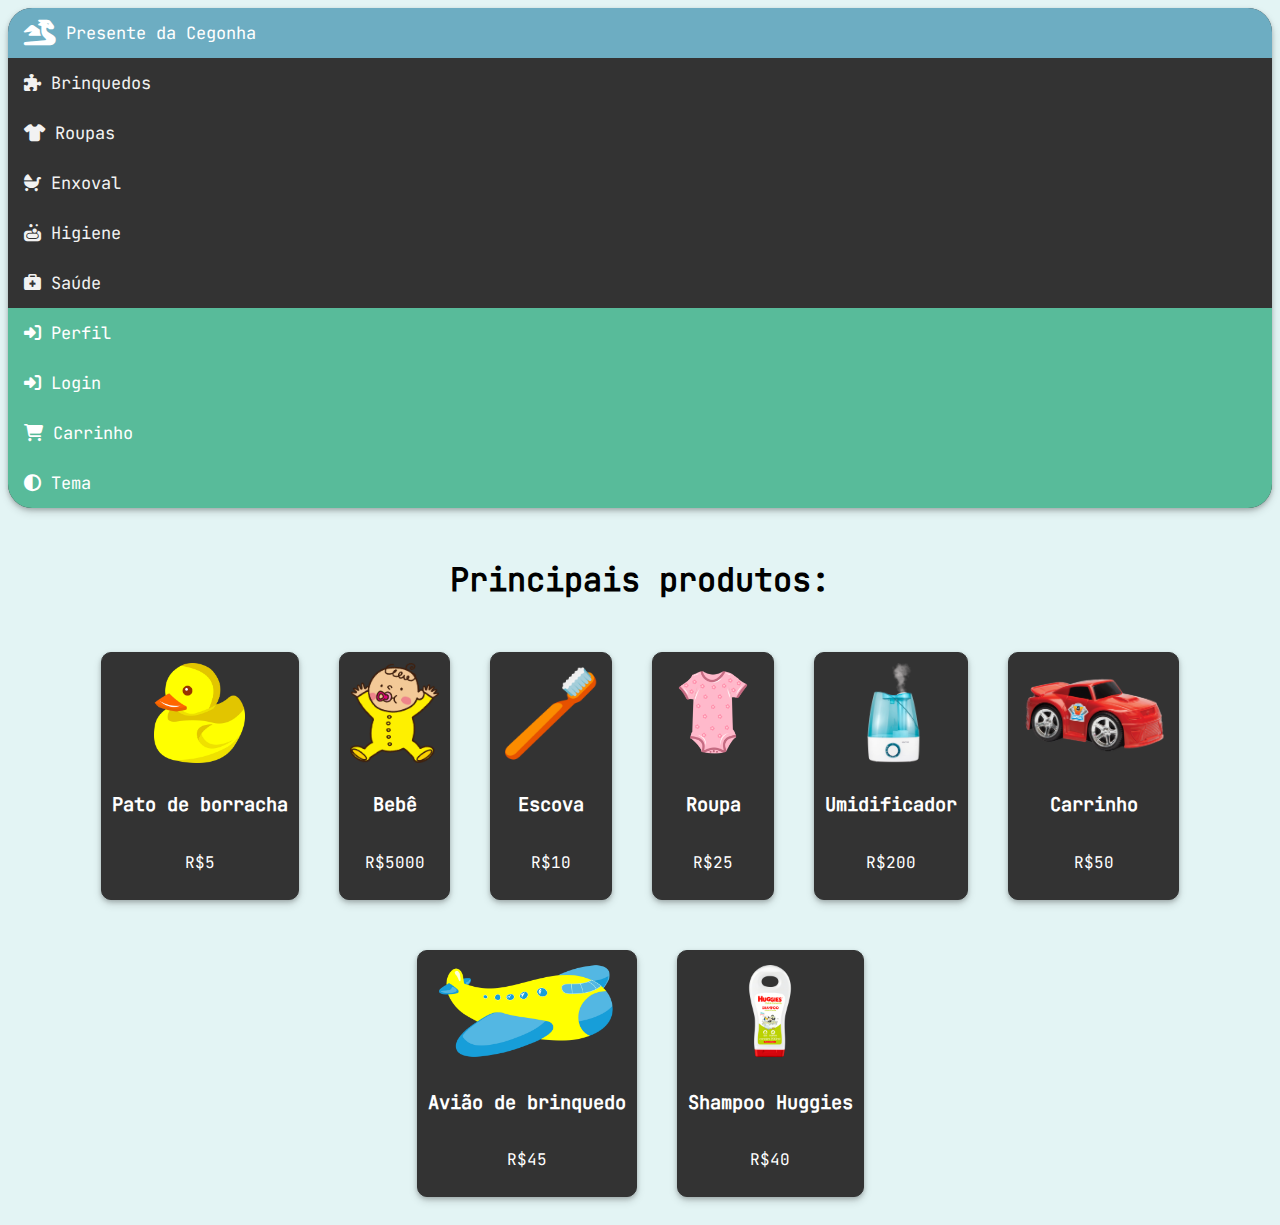
<file: web/index.html>
<!DOCTYPE html>
<html lang="pt-BR">

<head>
    <meta charset="UTF-8">
    <meta name="viewport" content="width=device-width, initial-scale=1.0">
    <title>Presente da Cegonha</title>
    <link rel="icon" type="image/png" href="img/rubber-3576854_1280.png">
    <link rel="stylesheet" href="css/alertify.min.css" media="print" onload="this.media='all'">
    <link rel="stylesheet" href="css/default.min.css" media="print" onload="this.media='all'">
    <link rel="stylesheet" href="https://cdnjs.cloudflare.com/ajax/libs/font-awesome/6.4.0/css/all.min.css" media="print" onload="this.media='all'">
    <link rel="stylesheet" href="css/style.css">
    <link rel="stylesheet" href="css/jetbrains.css">
</head>

<body class="dark-mode">
    <div class="navbar">
        <a class="title" href="/">
            <i class="fa-solid fa-dragon fa-xl"></i>
            Presente da Cegonha
        </a>
        <a onclick="changeHash('brinquedos')">
            <i class="fa-solid fa-puzzle-piece"></i>
            Brinquedos
        </a>
        <a onclick="changeHash('roupas')">
            <i class="fa-solid fa-shirt"></i>
            Roupas
        </a>
        <a onclick="changeHash('enxoval')">
            <i class="fa-solid fa-baby-carriage"></i>
            Enxoval
        </a>
        <a onclick="changeHash('higiene')">
            <i class="fa-solid fa-soap"></i>
            Higiene
        </a>
        <a onclick="changeHash('saude')">
            <i class="fa-solid fa-briefcase-medical"></i>
            Saúde
        </a>
        <a class="others" id="profile" onclick="changeHash('perfil')">
            <i class="fa-solid fa-right-to-bracket"></i>
            Perfil
        </a>
        <a class="others" id="login" onclick="changeHash('login')">
            <i class="fa-solid fa-right-to-bracket"></i>
            Login
        </a>
        <a class="others" id="cart" onclick="changeHash('carrinho')">
            <i class="fa-solid fa-cart-shopping"></i>
            Carrinho
        </a>
        <a class="others" id="theme" onclick="changeTheme()">
            <i class="fa-solid fa-circle-half-stroke"></i>
            Tema
        </a>
    </div>

    <div id="text" class="dark-mode"></div>

    <div id="main"></div>
    <div id="others"></div>

    <script src="js/alertify.min.js" async></script>
    <script src="js/jquery.min.js" async></script>
    <script src="js/crypto-js.min.js" async></script>
    <script src="js/script.js" async></script>
</body>

</html>
</file>
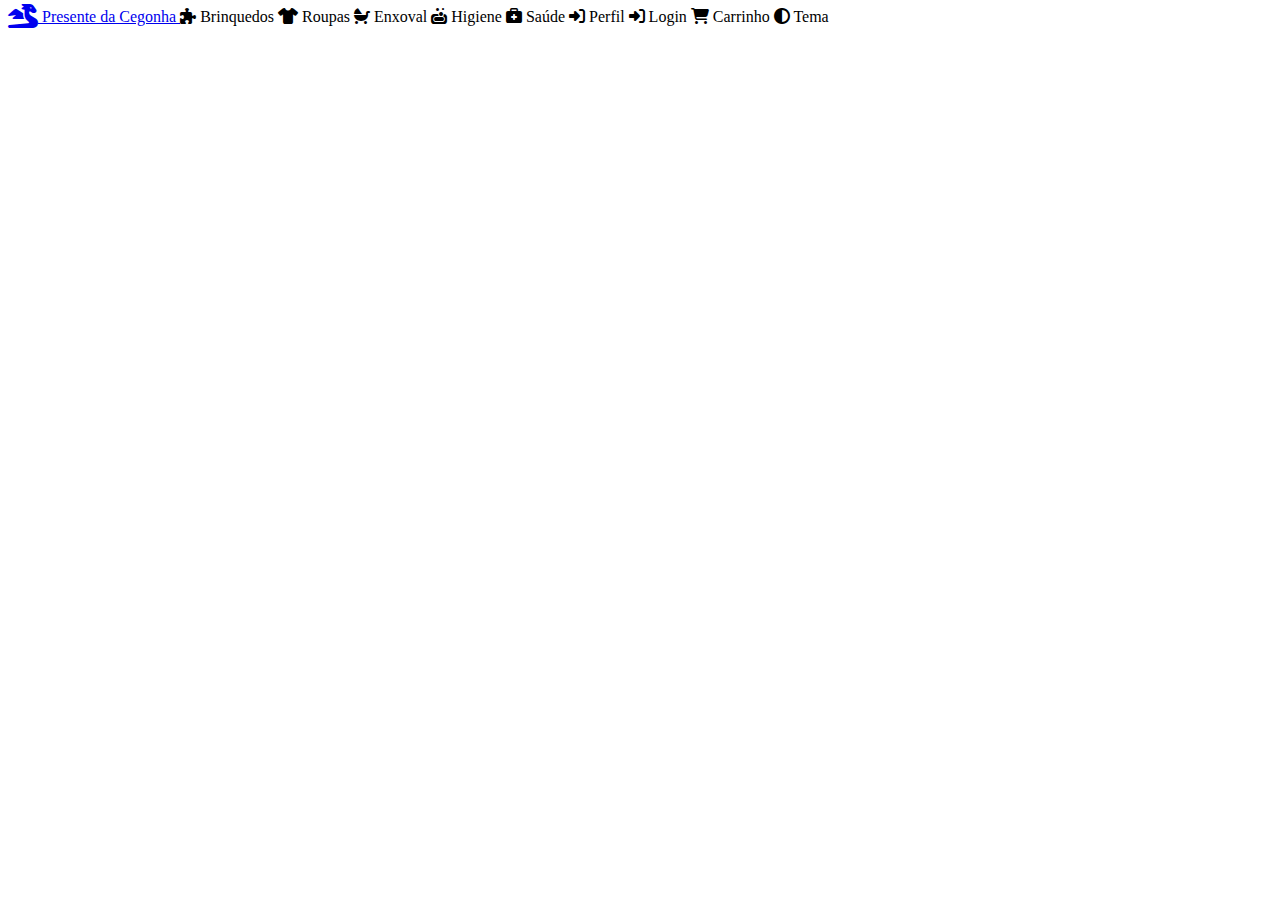
<file: java/src/main/resources/templates/index.html>
<!DOCTYPE html>
<html lang="pt-BR" xmlns:th="http://www.thymeleaf.org">

<head>
    <meta charset="UTF-8">
    <meta name="viewport" content="width=device-width, initial-scale=1.0">
    <title>Presente da Cegonha</title>
    <link rel="icon" type="image/png" href="img/0.png">
    <link rel="stylesheet" th:href="@{/css/alertify.min.css}" media="print" onload="this.media='all'">
    <link rel="stylesheet" th:href="@{/css/default.min.css}" media="print" onload="this.media='all'">
    <link rel="stylesheet" href="https://cdnjs.cloudflare.com/ajax/libs/font-awesome/6.4.0/css/all.min.css" media="print" onload="this.media='all'">
    <link rel="stylesheet" th:href="@{/css/style.css}">
    <link rel="stylesheet" th:href="@{/css/jetbrains.css}">
</head>

<body class="dark-mode">
    <div class="navbar">
        <a class="title" href="/">
            <i class="fa-solid fa-dragon fa-xl"></i>
            Presente da Cegonha
        </a>
        <a onclick="changeHash('brinquedos')">
            <i class="fa-solid fa-puzzle-piece"></i>
            Brinquedos
        </a>
        <a onclick="changeHash('roupas')">
            <i class="fa-solid fa-shirt"></i>
            Roupas
        </a>
        <a onclick="changeHash('enxoval')">
            <i class="fa-solid fa-baby-carriage"></i>
            Enxoval
        </a>
        <a onclick="changeHash('higiene')">
            <i class="fa-solid fa-soap"></i>
            Higiene
        </a>
        <a onclick="changeHash('saude')">
            <i class="fa-solid fa-briefcase-medical"></i>
            Saúde
        </a>
        <a class="others" id="profile" onclick="changeHash('perfil')">
            <i class="fa-solid fa-right-to-bracket"></i>
            Perfil
        </a>
        <a class="others" id="login" onclick="changeHash('login')">
            <i class="fa-solid fa-right-to-bracket"></i>
            Login
        </a>
        <a class="others" id="cart" onclick="changeHash('carrinho')">
            <i class="fa-solid fa-cart-shopping"></i>
            Carrinho
        </a>
        <a class="others" id="theme" onclick="changeTheme()">
            <i class="fa-solid fa-circle-half-stroke"></i>
            Tema
        </a>
    </div>

    <div id="text" class="dark-mode"></div>

    <div id="main"></div>
    <div id="others"></div>

    <script th:src="@{/js/alertify.min.js}" async></script>
    <script th:src="@{/js/jquery.min.js}" async></script>
    <script th:src="@{/js/crypto-js.min.js}" async></script>
    <script th:src="@{/js/script.js}" async></script>
</body>

</html>
</file>
<file: web/css/style.css>
/* Made by 1ukidev aka Leozinho */

/* Font */

* {
    font-family: 'JetBrains Mono', Helvetica, sans-serif;
}

/* Navbar */

.navbar {
    overflow: hidden;
    background-color: #333;
    border-radius: 24px;
    box-shadow: 0px 2px 4px rgba(0, 0, 0, 0.2), 0px 4px 8px rgba(0, 0, 0, 0.15);
}

.navbar a {
    float: left;
    color: #f2f2f2;
    text-align: center;
    padding: 14px 16px;
    text-decoration: none;
    font-size: 17px;
    transition: .3s;
    cursor: pointer;
    -webkit-user-select: none;
    user-select: none;
}

.navbar a:hover {
    background-color: #ddd;
    color: black;
}

.navbar a.title {
    background-color: #6dadc2;
    color: white;
}

.navbar a.title:hover {
    background-color: #538494;
    color: white;
}

.navbar a.others {
    background-color: #58bb9a;
    color: white;
}

.navbar a.others:hover {
    background-color: #3d866e;
    color: white;
}

a[id="cart"] {
    float: right;
}

a[id="login"] {
    float: right;
}

a[id="theme"] {
    float: right;
}

a[id="profile"] {
    display: none;
    float: right;
}

@media screen and (max-width: 1310px) {
    .navbar a {
        float: none;
        display: block;
        text-align: left;
    }

    a[id="cart"] {
        float: none;
    }

    a[id="login"] {
        float: none;
    }

    a[id="theme"] {
        float: none;
    }
}

/* Dark mode */

.dark-mode {
    background-color: #111111;
    color: white;
    transition: .3s;
}

.light-mode {
    background-color: #E3F4F4;
    color: black;
    transition: .3s;
}

/* Main */

#main {
    display: flex;
    flex-wrap: wrap;
    justify-content: center;
}

#main > div {
    display: flex;
    flex-direction: column;
    align-items: center;
    margin: 20px;
    margin-top: 30px;
    padding: 10px;
    border: 1px solid #333;
    border-radius: 10px;
    background-color: #333;
    color: white;
    box-shadow: 0px 2px 4px rgba(0, 0, 0, 0.2), 0px 4px 8px rgba(0, 0, 0, 0.15);
    cursor: pointer;
    -webkit-user-select: none;
    user-select: none;
}

#main img {
    height: 100px;
    margin-bottom: 10px;
}

/* Text */

#text {
    text-align: center;
    margin-top: 50px;
}

/* Others */

#others {
    display: flex;
    flex-wrap: wrap;
    justify-content: center;
}

/* Inputs */

.buyButton {
    margin-top: 25px;
    flex-direction: column;
    align-items: center;
    font-size: 15px;
    border-radius: 10px;
    padding: 5px 15px 5px 15px;
    background-color: #333;
    color: white;
}

.logoutButton {
    margin-top: 25px;
    flex-direction: column;
    align-items: center;
    font-size: 15px;
    border-radius: 10px;
    padding: 5px 15px 5px 15px;
    background-color: #333;
    color: white;
}

.loginButtons {
    font-size: 15px;
    border-radius: 10px;
    padding: 5px 15px 5px 15px;
    background-color: #333;
    color: white;
}

.logupButtons {
    font-size: 15px;
    border-radius: 10px;
    padding: 5px 15px 5px 15px;
    background-color: #333;
    color: white;
}

.loginTexts {
    background-color: #333;
    color: white;
    border-radius: 5px;
}

.logupTexts {
    background-color: #333;
    color: white;
    border-radius: 5px;
}
</file>
<file: web/css/jetbrains.css>
@font-face {
  font-family: 'JetBrains Mono';
  font-style: normal;
  font-weight: 400;
  font-display: swap;
  src: url(fonts/tDbY2o-flEEny0FZhsfKu5WU4zr3E_BX0PnT8RD8yKxjPQ.ttf) format('truetype');
}
</file>
<file: web/css/alertify.min.css>
/**
 * alertifyjs 1.13.1 http://alertifyjs.com
 * AlertifyJS is a javascript framework for developing pretty browser dialogs and notifications.
 * Copyright 2019 Mohammad Younes <Mohammad@alertifyjs.com> (http://alertifyjs.com) 
 * Licensed under GPL 3 <https://opensource.org/licenses/gpl-3.0>*/
.alertify .ajs-dimmer{position:fixed;z-index:1981;top:0;right:0;bottom:0;left:0;padding:0;margin:0;background-color:#252525;opacity:.5}.alertify .ajs-modal{position:fixed;top:0;right:0;left:0;bottom:0;padding:0;overflow-y:auto;z-index:1981}.alertify .ajs-dialog{position:relative;margin:5% auto;min-height:110px;max-width:500px;padding:24px 24px 0 24px;outline:0;background-color:#fff}.alertify .ajs-dialog.ajs-capture:before{content:'';position:absolute;top:0;right:0;bottom:0;left:0;display:block;z-index:1}.alertify .ajs-reset{position:absolute!important;display:inline!important;width:0!important;height:0!important;opacity:0!important}.alertify .ajs-commands{position:absolute;right:4px;margin:-14px 24px 0 0;z-index:2}.alertify .ajs-commands button{display:none;width:10px;height:10px;margin-left:10px;padding:10px;border:0;background-color:transparent;background-repeat:no-repeat;background-position:center;cursor:pointer}.alertify .ajs-commands button.ajs-close{background-image:url([data-uri])}.alertify .ajs-commands button.ajs-maximize{background-image:url([data-uri])}.alertify .ajs-header{margin:-24px;margin-bottom:0;padding:16px 24px;background-color:#fff}.alertify .ajs-body{min-height:56px}.alertify .ajs-body .ajs-content{padding:16px 24px 16px 16px}.alertify .ajs-footer{padding:4px;margin-left:-24px;margin-right:-24px;min-height:43px;background-color:#fff}.alertify .ajs-footer .ajs-buttons.ajs-primary{text-align:right}.alertify .ajs-footer .ajs-buttons.ajs-primary .ajs-button{margin:4px}.alertify .ajs-footer .ajs-buttons.ajs-auxiliary{float:left;clear:none;text-align:left}.alertify .ajs-footer .ajs-buttons.ajs-auxiliary .ajs-button{margin:4px}.alertify .ajs-footer .ajs-buttons .ajs-button{min-width:88px;min-height:35px}.alertify .ajs-handle{position:absolute;display:none;width:10px;height:10px;right:0;bottom:0;z-index:1;background-image:url([data-uri]);-webkit-transform:scaleX(1);transform:scaleX(1);cursor:se-resize}.alertify.ajs-no-overflow .ajs-body .ajs-content{overflow:hidden!important}.alertify.ajs-no-padding.ajs-maximized .ajs-body .ajs-content{left:0;right:0;padding:0}.alertify.ajs-no-padding:not(.ajs-maximized) .ajs-body{margin-left:-24px;margin-right:-24px}.alertify.ajs-no-padding:not(.ajs-maximized) .ajs-body .ajs-content{padding:0}.alertify.ajs-no-padding.ajs-resizable .ajs-body .ajs-content{left:0;right:0}.alertify.ajs-maximizable .ajs-commands button.ajs-maximize,.alertify.ajs-maximizable .ajs-commands button.ajs-restore{display:inline-block}.alertify.ajs-closable .ajs-commands button.ajs-close{display:inline-block}.alertify.ajs-maximized .ajs-dialog{width:100%!important;height:100%!important;max-width:none!important;margin:0 auto!important;top:0!important;left:0!important}.alertify.ajs-maximized.ajs-modeless .ajs-modal{position:fixed!important;min-height:100%!important;max-height:none!important;margin:0!important}.alertify.ajs-maximized .ajs-commands button.ajs-maximize{background-image:url([data-uri])}.alertify.ajs-maximized .ajs-dialog,.alertify.ajs-resizable .ajs-dialog{padding:0}.alertify.ajs-maximized .ajs-commands,.alertify.ajs-resizable .ajs-commands{margin:14px 24px 0 0}.alertify.ajs-maximized .ajs-header,.alertify.ajs-resizable .ajs-header{position:absolute;top:0;left:0;right:0;margin:0;padding:16px 24px}.alertify.ajs-maximized .ajs-body,.alertify.ajs-resizable .ajs-body{min-height:224px;display:inline-block}.alertify.ajs-maximized .ajs-body .ajs-content,.alertify.ajs-resizable .ajs-body .ajs-content{position:absolute;top:50px;right:24px;bottom:50px;left:24px;overflow:auto}.alertify.ajs-maximized .ajs-footer,.alertify.ajs-resizable .ajs-footer{position:absolute;left:0;right:0;bottom:0;margin:0}.alertify.ajs-resizable:not(.ajs-maximized) .ajs-dialog{min-width:548px}.alertify.ajs-resizable:not(.ajs-maximized) .ajs-handle{display:block}.alertify.ajs-movable:not(.ajs-maximized) .ajs-header{cursor:move}.alertify.ajs-modeless .ajs-dimmer,.alertify.ajs-modeless .ajs-reset{display:none}.alertify.ajs-modeless .ajs-modal{overflow:visible;max-width:none;max-height:0}.alertify.ajs-modeless.ajs-pinnable .ajs-commands button.ajs-pin{display:inline-block;background-image:url([data-uri])}.alertify.ajs-modeless.ajs-unpinned .ajs-modal{position:absolute}.alertify.ajs-modeless.ajs-unpinned .ajs-commands button.ajs-pin{background-image:url([data-uri])}.alertify.ajs-modeless:not(.ajs-unpinned) .ajs-body{max-height:500px;overflow:auto}.alertify.ajs-basic .ajs-header{opacity:0}.alertify.ajs-basic .ajs-footer{visibility:hidden}.alertify.ajs-frameless .ajs-header{position:absolute;top:0;left:0;right:0;min-height:60px;margin:0;padding:0;opacity:0;z-index:1}.alertify.ajs-frameless .ajs-footer{display:none}.alertify.ajs-frameless .ajs-body .ajs-content{position:absolute;top:0;right:0;bottom:0;left:0}.alertify.ajs-frameless:not(.ajs-resizable) .ajs-dialog{padding-top:0}.alertify.ajs-frameless:not(.ajs-resizable) .ajs-dialog .ajs-commands{margin-top:0}.ajs-no-overflow{overflow:hidden!important;outline:0}.ajs-no-overflow.ajs-fixed{position:fixed;top:0;right:0;bottom:0;left:0;overflow-y:scroll!important}.ajs-no-selection,.ajs-no-selection *{-webkit-user-select:none;-moz-user-select:none;-ms-user-select:none;user-select:none}@media screen and (max-width:568px){.alertify .ajs-dialog{min-width:150px}.alertify:not(.ajs-maximized) .ajs-modal{padding:0 5%}.alertify:not(.ajs-maximized).ajs-resizable .ajs-dialog{min-width:initial;min-width:auto}}@-moz-document url-prefix(){.alertify button:focus{outline:1px dotted #3593d2}}.alertify .ajs-dimmer,.alertify .ajs-modal{-webkit-transform:translate3d(0,0,0);transform:translate3d(0,0,0);-webkit-transition-property:opacity,visibility;transition-property:opacity,visibility;-webkit-transition-timing-function:linear;transition-timing-function:linear;-webkit-transition-duration:250ms;transition-duration:250ms}.alertify.ajs-hidden .ajs-dimmer,.alertify.ajs-hidden .ajs-modal{visibility:hidden;opacity:0}.alertify.ajs-in:not(.ajs-hidden) .ajs-dialog{-webkit-animation-duration:.5s;animation-duration:.5s}.alertify.ajs-out.ajs-hidden .ajs-dialog{-webkit-animation-duration:250ms;animation-duration:250ms}.alertify .ajs-dialog.ajs-shake{-webkit-animation-name:ajs-shake;animation-name:ajs-shake;-webkit-animation-duration:.1s;animation-duration:.1s;-webkit-animation-fill-mode:both;animation-fill-mode:both}@-webkit-keyframes ajs-shake{0%,100%{-webkit-transform:translate3d(0,0,0);transform:translate3d(0,0,0)}10%,30%,50%,70%,90%{-webkit-transform:translate3d(-10px,0,0);transform:translate3d(-10px,0,0)}20%,40%,60%,80%{-webkit-transform:translate3d(10px,0,0);transform:translate3d(10px,0,0)}}@keyframes ajs-shake{0%,100%{-webkit-transform:translate3d(0,0,0);transform:translate3d(0,0,0)}10%,30%,50%,70%,90%{-webkit-transform:translate3d(-10px,0,0);transform:translate3d(-10px,0,0)}20%,40%,60%,80%{-webkit-transform:translate3d(10px,0,0);transform:translate3d(10px,0,0)}}.alertify.ajs-slide.ajs-in:not(.ajs-hidden) .ajs-dialog{-webkit-animation-name:ajs-slideIn;animation-name:ajs-slideIn;-webkit-animation-timing-function:cubic-bezier(.175,.885,.32,1.275);animation-timing-function:cubic-bezier(.175,.885,.32,1.275)}.alertify.ajs-slide.ajs-out.ajs-hidden .ajs-dialog{-webkit-animation-name:ajs-slideOut;animation-name:ajs-slideOut;-webkit-animation-timing-function:cubic-bezier(.6,-.28,.735,.045);animation-timing-function:cubic-bezier(.6,-.28,.735,.045)}.alertify.ajs-zoom.ajs-in:not(.ajs-hidden) .ajs-dialog{-webkit-animation-name:ajs-zoomIn;animation-name:ajs-zoomIn}.alertify.ajs-zoom.ajs-out.ajs-hidden .ajs-dialog{-webkit-animation-name:ajs-zoomOut;animation-name:ajs-zoomOut}.alertify.ajs-fade.ajs-in:not(.ajs-hidden) .ajs-dialog{-webkit-animation-name:ajs-fadeIn;animation-name:ajs-fadeIn}.alertify.ajs-fade.ajs-out.ajs-hidden .ajs-dialog{-webkit-animation-name:ajs-fadeOut;animation-name:ajs-fadeOut}.alertify.ajs-pulse.ajs-in:not(.ajs-hidden) .ajs-dialog{-webkit-animation-name:ajs-pulseIn;animation-name:ajs-pulseIn}.alertify.ajs-pulse.ajs-out.ajs-hidden .ajs-dialog{-webkit-animation-name:ajs-pulseOut;animation-name:ajs-pulseOut}.alertify.ajs-flipx.ajs-in:not(.ajs-hidden) .ajs-dialog{-webkit-animation-name:ajs-flipInX;animation-name:ajs-flipInX}.alertify.ajs-flipx.ajs-out.ajs-hidden .ajs-dialog{-webkit-animation-name:ajs-flipOutX;animation-name:ajs-flipOutX}.alertify.ajs-flipy.ajs-in:not(.ajs-hidden) .ajs-dialog{-webkit-animation-name:ajs-flipInY;animation-name:ajs-flipInY}.alertify.ajs-flipy.ajs-out.ajs-hidden .ajs-dialog{-webkit-animation-name:ajs-flipOutY;animation-name:ajs-flipOutY}@-webkit-keyframes ajs-pulseIn{0%,100%,20%,40%,60%,80%{-webkit-transition-timing-function:cubic-bezier(.215,.61,.355,1);transition-timing-function:cubic-bezier(.215,.61,.355,1)}0%{opacity:0;-webkit-transform:scale3d(.3,.3,.3);transform:scale3d(.3,.3,.3)}20%{-webkit-transform:scale3d(1.1,1.1,1.1);transform:scale3d(1.1,1.1,1.1)}40%{-webkit-transform:scale3d(.9,.9,.9);transform:scale3d(.9,.9,.9)}60%{opacity:1;-webkit-transform:scale3d(1.03,1.03,1.03);transform:scale3d(1.03,1.03,1.03)}80%{-webkit-transform:scale3d(.97,.97,.97);transform:scale3d(.97,.97,.97)}100%{opacity:1;-webkit-transform:scale3d(1,1,1);transform:scale3d(1,1,1)}}@keyframes ajs-pulseIn{0%,100%,20%,40%,60%,80%{-webkit-transition-timing-function:cubic-bezier(.215,.61,.355,1);transition-timing-function:cubic-bezier(.215,.61,.355,1)}0%{opacity:0;-webkit-transform:scale3d(.3,.3,.3);transform:scale3d(.3,.3,.3)}20%{-webkit-transform:scale3d(1.1,1.1,1.1);transform:scale3d(1.1,1.1,1.1)}40%{-webkit-transform:scale3d(.9,.9,.9);transform:scale3d(.9,.9,.9)}60%{opacity:1;-webkit-transform:scale3d(1.03,1.03,1.03);transform:scale3d(1.03,1.03,1.03)}80%{-webkit-transform:scale3d(.97,.97,.97);transform:scale3d(.97,.97,.97)}100%{opacity:1;-webkit-transform:scale3d(1,1,1);transform:scale3d(1,1,1)}}@-webkit-keyframes ajs-pulseOut{20%{-webkit-transform:scale3d(.9,.9,.9);transform:scale3d(.9,.9,.9)}50%,55%{opacity:1;-webkit-transform:scale3d(1.1,1.1,1.1);transform:scale3d(1.1,1.1,1.1)}100%{opacity:0;-webkit-transform:scale3d(.3,.3,.3);transform:scale3d(.3,.3,.3)}}@keyframes ajs-pulseOut{20%{-webkit-transform:scale3d(.9,.9,.9);transform:scale3d(.9,.9,.9)}50%,55%{opacity:1;-webkit-transform:scale3d(1.1,1.1,1.1);transform:scale3d(1.1,1.1,1.1)}100%{opacity:0;-webkit-transform:scale3d(.3,.3,.3);transform:scale3d(.3,.3,.3)}}@-webkit-keyframes ajs-zoomIn{0%{opacity:0;-webkit-transform:scale3d(.25,.25,.25);transform:scale3d(.25,.25,.25)}100%{opacity:1;-webkit-transform:scale3d(1,1,1);transform:scale3d(1,1,1)}}@keyframes ajs-zoomIn{0%{opacity:0;-webkit-transform:scale3d(.25,.25,.25);transform:scale3d(.25,.25,.25)}100%{opacity:1;-webkit-transform:scale3d(1,1,1);transform:scale3d(1,1,1)}}@-webkit-keyframes ajs-zoomOut{0%{opacity:1;-webkit-transform:scale3d(1,1,1);transform:scale3d(1,1,1)}100%{opacity:0;-webkit-transform:scale3d(.25,.25,.25);transform:scale3d(.25,.25,.25)}}@keyframes ajs-zoomOut{0%{opacity:1;-webkit-transform:scale3d(1,1,1);transform:scale3d(1,1,1)}100%{opacity:0;-webkit-transform:scale3d(.25,.25,.25);transform:scale3d(.25,.25,.25)}}@-webkit-keyframes ajs-fadeIn{0%{opacity:0}100%{opacity:1}}@keyframes ajs-fadeIn{0%{opacity:0}100%{opacity:1}}@-webkit-keyframes ajs-fadeOut{0%{opacity:1}100%{opacity:0}}@keyframes ajs-fadeOut{0%{opacity:1}100%{opacity:0}}@-webkit-keyframes ajs-flipInX{0%{-webkit-transform:perspective(400px) rotate3d(1,0,0,90deg);transform:perspective(400px) rotate3d(1,0,0,90deg);-webkit-transition-timing-function:ease-in;transition-timing-function:ease-in;opacity:0}40%{-webkit-transform:perspective(400px) rotate3d(1,0,0,-20deg);transform:perspective(400px) rotate3d(1,0,0,-20deg);-webkit-transition-timing-function:ease-in;transition-timing-function:ease-in}60%{-webkit-transform:perspective(400px) rotate3d(1,0,0,10deg);transform:perspective(400px) rotate3d(1,0,0,10deg);opacity:1}80%{-webkit-transform:perspective(400px) rotate3d(1,0,0,-5deg);transform:perspective(400px) rotate3d(1,0,0,-5deg)}100%{-webkit-transform:perspective(400px);transform:perspective(400px)}}@keyframes ajs-flipInX{0%{-webkit-transform:perspective(400px) rotate3d(1,0,0,90deg);transform:perspective(400px) rotate3d(1,0,0,90deg);-webkit-transition-timing-function:ease-in;transition-timing-function:ease-in;opacity:0}40%{-webkit-transform:perspective(400px) rotate3d(1,0,0,-20deg);transform:perspective(400px) rotate3d(1,0,0,-20deg);-webkit-transition-timing-function:ease-in;transition-timing-function:ease-in}60%{-webkit-transform:perspective(400px) rotate3d(1,0,0,10deg);transform:perspective(400px) rotate3d(1,0,0,10deg);opacity:1}80%{-webkit-transform:perspective(400px) rotate3d(1,0,0,-5deg);transform:perspective(400px) rotate3d(1,0,0,-5deg)}100%{-webkit-transform:perspective(400px);transform:perspective(400px)}}@-webkit-keyframes ajs-flipOutX{0%{-webkit-transform:perspective(400px);transform:perspective(400px)}30%{-webkit-transform:perspective(400px) rotate3d(1,0,0,-20deg);transform:perspective(400px) rotate3d(1,0,0,-20deg);opacity:1}100%{-webkit-transform:perspective(400px) rotate3d(1,0,0,90deg);transform:perspective(400px) rotate3d(1,0,0,90deg);opacity:0}}@keyframes ajs-flipOutX{0%{-webkit-transform:perspective(400px);transform:perspective(400px)}30%{-webkit-transform:perspective(400px) rotate3d(1,0,0,-20deg);transform:perspective(400px) rotate3d(1,0,0,-20deg);opacity:1}100%{-webkit-transform:perspective(400px) rotate3d(1,0,0,90deg);transform:perspective(400px) rotate3d(1,0,0,90deg);opacity:0}}@-webkit-keyframes ajs-flipInY{0%{-webkit-transform:perspective(400px) rotate3d(0,1,0,90deg);transform:perspective(400px) rotate3d(0,1,0,90deg);-webkit-transition-timing-function:ease-in;transition-timing-function:ease-in;opacity:0}40%{-webkit-transform:perspective(400px) rotate3d(0,1,0,-20deg);transform:perspective(400px) rotate3d(0,1,0,-20deg);-webkit-transition-timing-function:ease-in;transition-timing-function:ease-in}60%{-webkit-transform:perspective(400px) rotate3d(0,1,0,10deg);transform:perspective(400px) rotate3d(0,1,0,10deg);opacity:1}80%{-webkit-transform:perspective(400px) rotate3d(0,1,0,-5deg);transform:perspective(400px) rotate3d(0,1,0,-5deg)}100%{-webkit-transform:perspective(400px);transform:perspective(400px)}}@keyframes ajs-flipInY{0%{-webkit-transform:perspective(400px) rotate3d(0,1,0,90deg);transform:perspective(400px) rotate3d(0,1,0,90deg);-webkit-transition-timing-function:ease-in;transition-timing-function:ease-in;opacity:0}40%{-webkit-transform:perspective(400px) rotate3d(0,1,0,-20deg);transform:perspective(400px) rotate3d(0,1,0,-20deg);-webkit-transition-timing-function:ease-in;transition-timing-function:ease-in}60%{-webkit-transform:perspective(400px) rotate3d(0,1,0,10deg);transform:perspective(400px) rotate3d(0,1,0,10deg);opacity:1}80%{-webkit-transform:perspective(400px) rotate3d(0,1,0,-5deg);transform:perspective(400px) rotate3d(0,1,0,-5deg)}100%{-webkit-transform:perspective(400px);transform:perspective(400px)}}@-webkit-keyframes ajs-flipOutY{0%{-webkit-transform:perspective(400px);transform:perspective(400px)}30%{-webkit-transform:perspective(400px) rotate3d(0,1,0,-15deg);transform:perspective(400px) rotate3d(0,1,0,-15deg);opacity:1}100%{-webkit-transform:perspective(400px) rotate3d(0,1,0,90deg);transform:perspective(400px) rotate3d(0,1,0,90deg);opacity:0}}@keyframes ajs-flipOutY{0%{-webkit-transform:perspective(400px);transform:perspective(400px)}30%{-webkit-transform:perspective(400px) rotate3d(0,1,0,-15deg);transform:perspective(400px) rotate3d(0,1,0,-15deg);opacity:1}100%{-webkit-transform:perspective(400px) rotate3d(0,1,0,90deg);transform:perspective(400px) rotate3d(0,1,0,90deg);opacity:0}}@-webkit-keyframes ajs-slideIn{0%{margin-top:-100%}100%{margin-top:5%}}@keyframes ajs-slideIn{0%{margin-top:-100%}100%{margin-top:5%}}@-webkit-keyframes ajs-slideOut{0%{margin-top:5%}100%{margin-top:-100%}}@keyframes ajs-slideOut{0%{margin-top:5%}100%{margin-top:-100%}}.alertify-notifier{position:fixed;width:0;overflow:visible;z-index:1982;-webkit-transform:translate3d(0,0,0);transform:translate3d(0,0,0)}.alertify-notifier .ajs-message{position:relative;width:260px;max-height:0;padding:0;opacity:0;margin:0;-webkit-transform:translate3d(0,0,0);transform:translate3d(0,0,0);-webkit-transition-duration:250ms;transition-duration:250ms;-webkit-transition-timing-function:linear;transition-timing-function:linear}.alertify-notifier .ajs-message.ajs-visible{-webkit-transition-duration:.5s;transition-duration:.5s;-webkit-transition-timing-function:cubic-bezier(.175,.885,.32,1.275);transition-timing-function:cubic-bezier(.175,.885,.32,1.275);opacity:1;max-height:100%;padding:15px;margin-top:10px}.alertify-notifier .ajs-message.ajs-success{background:rgba(91,189,114,.95)}.alertify-notifier .ajs-message.ajs-error{background:rgba(217,92,92,.95)}.alertify-notifier .ajs-message.ajs-warning{background:rgba(252,248,215,.95)}.alertify-notifier .ajs-message .ajs-close{position:absolute;top:0;right:0;width:16px;height:16px;cursor:pointer;background-image:url([data-uri]);background-repeat:no-repeat;background-position:center center;background-color:rgba(0,0,0,.5);border-top-right-radius:2px}.alertify-notifier.ajs-top{top:10px}.alertify-notifier.ajs-bottom{bottom:10px}.alertify-notifier.ajs-right{right:10px}.alertify-notifier.ajs-right .ajs-message{right:-320px}.alertify-notifier.ajs-right .ajs-message.ajs-visible{right:290px}.alertify-notifier.ajs-left{left:10px}.alertify-notifier.ajs-left .ajs-message{left:-300px}.alertify-notifier.ajs-left .ajs-message.ajs-visible{left:0}.alertify-notifier.ajs-center{left:50%}.alertify-notifier.ajs-center .ajs-message{-webkit-transform:translateX(-50%);transform:translateX(-50%)}.alertify-notifier.ajs-center .ajs-message.ajs-visible{left:50%;-webkit-transition-timing-function:cubic-bezier(.57,.43,.1,.65);transition-timing-function:cubic-bezier(.57,.43,.1,.65)}.alertify-notifier.ajs-center.ajs-top .ajs-message{top:-300px}.alertify-notifier.ajs-center.ajs-top .ajs-message.ajs-visible{top:0}.alertify-notifier.ajs-center.ajs-bottom .ajs-message{bottom:-300px}.alertify-notifier.ajs-center.ajs-bottom .ajs-message.ajs-visible{bottom:0}.ajs-no-transition.alertify .ajs-dialog,.ajs-no-transition.alertify .ajs-dimmer,.ajs-no-transition.alertify .ajs-modal{-webkit-transition:none!important;transition:none!important;-webkit-animation:none!important;animation:none!important}.ajs-no-transition.alertify-notifier .ajs-message{-webkit-transition:none!important;transition:none!important;-webkit-animation:none!important;animation:none!important}@media (prefers-reduced-motion:reduce){.alertify .ajs-dialog,.alertify .ajs-dimmer,.alertify .ajs-modal{-webkit-transition:none!important;transition:none!important;-webkit-animation:none!important;animation:none!important}.alertify-notifier .ajs-message{-webkit-transition:none!important;transition:none!important;-webkit-animation:none!important;animation:none!important}}
</file>
<file: web/css/default.min.css>
/**
 * alertifyjs 1.13.1 http://alertifyjs.com
 * AlertifyJS is a javascript framework for developing pretty browser dialogs and notifications.
 * Copyright 2019 Mohammad Younes <Mohammad@alertifyjs.com> (http://alertifyjs.com) 
 * Licensed under GPL 3 <https://opensource.org/licenses/gpl-3.0>*/
.alertify .ajs-dialog{background-color:#fff;-webkit-box-shadow:0 15px 20px 0 rgba(0,0,0,.25);box-shadow:0 15px 20px 0 rgba(0,0,0,.25);border-radius:2px}.alertify .ajs-header{color:#000;font-weight:700;background:#fafafa;border-bottom:#eee 1px solid;border-radius:2px 2px 0 0}.alertify .ajs-body{color:#000}.alertify .ajs-body .ajs-content .ajs-input{display:block;width:100%;padding:8px;margin:4px;border-radius:2px;border:1px solid #ccc}.alertify .ajs-body .ajs-content p{margin:0}.alertify .ajs-footer{background:#fbfbfb;border-top:#eee 1px solid;border-radius:0 0 2px 2px}.alertify .ajs-footer .ajs-buttons .ajs-button{background-color:transparent;color:#000;border:0;font-size:14px;font-weight:700;text-transform:uppercase}.alertify .ajs-footer .ajs-buttons .ajs-button.ajs-ok{color:#3593d2}.alertify-notifier .ajs-message{background:rgba(255,255,255,.95);color:#000;text-align:center;border:solid 1px #ddd;border-radius:2px}.alertify-notifier .ajs-message.ajs-success{color:#fff;background:rgba(91,189,114,.95);text-shadow:-1px -1px 0 rgba(0,0,0,.5)}.alertify-notifier .ajs-message.ajs-error{color:#fff;background:rgba(217,92,92,.95);text-shadow:-1px -1px 0 rgba(0,0,0,.5)}.alertify-notifier .ajs-message.ajs-warning{background:rgba(252,248,215,.95);border-color:#999}
</file>
